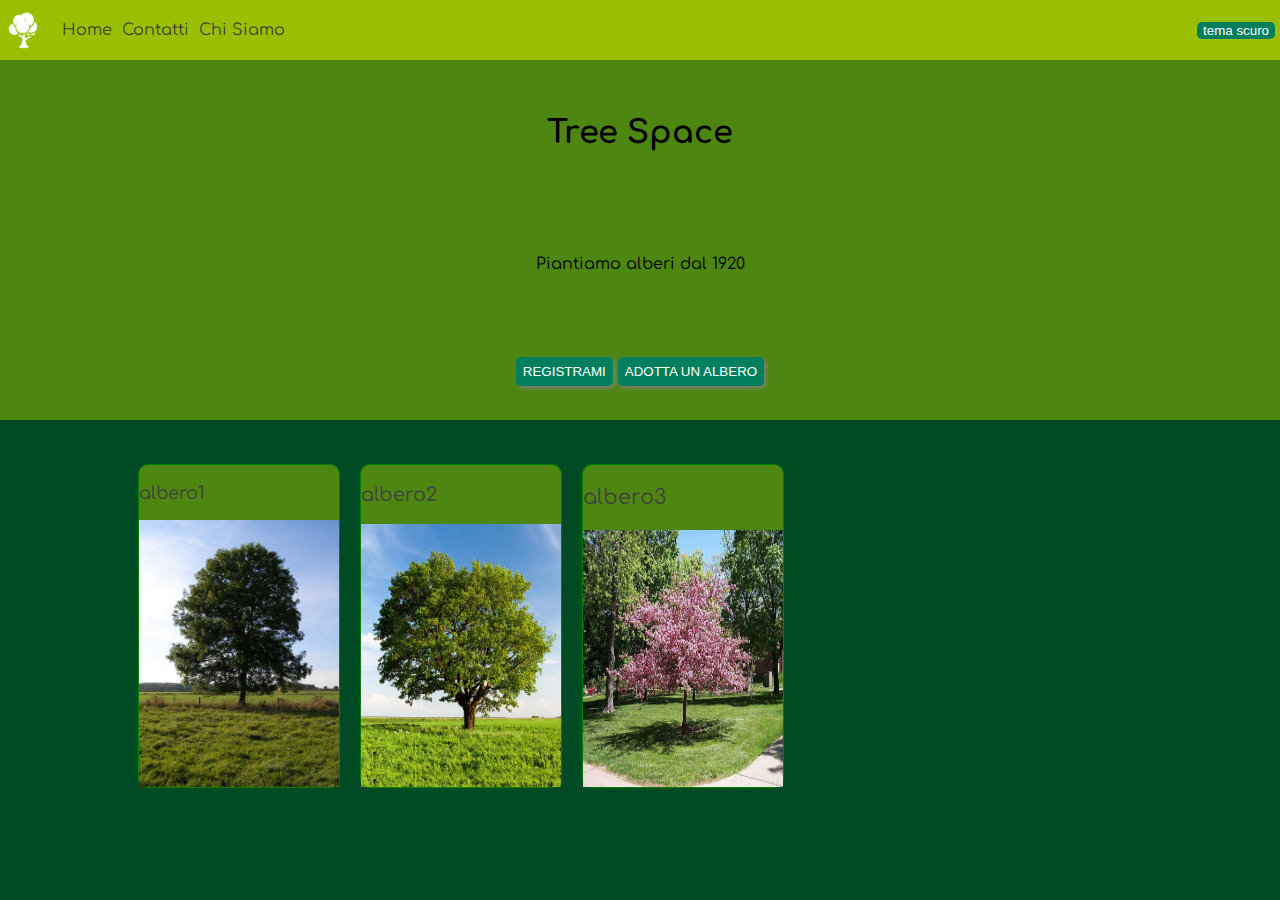
<file: index.html>
<!-- esercizio: creare stile per un banner/header
larghezza 100%
due bottoni con trasformazione all'hover (shadow e scale)
background color
immagine
Partials per: bottoni e variabili -->
<!DOCTYPE html>
<html lang="en">

<head>
    <meta charset="UTF-8">
    <meta http-equiv="X-UA-Compatible" content="IE=edge">
    <meta name="viewport" content="width=device-width, initial-scale=1.0">
    <title>Sass Examples</title>
    <link rel="stylesheet" href="./css/index.css">
</head>

<body>
    <nav>
        <div>
            <img src="./img/albero.jpg" alt="albero-logo">
            <ul>
                <li><a href="#">Home</a></li>
                <li><a href="./contatti.html">Contatti<a></li>
                <li><a href="./aboutUs.html">Chi Siamo</a></li>
            </ul>
        </div>
        <button class="dark-theme">tema scuro</button>
    </nav>
    <div class="banner">
        <h1>Tree Space</h1>
        <p>Piantiamo alberi dal 1920</p>
        <div>
            <button>Registrami</button>
            <button>Adotta un albero</button>
        </div>
    </div>
    <div class="container">
        <div>
            <div class="card-colored-blue">
                <p></p>
            </div>
            <div class="card-colored-green">
                <p></p>
            </div>
            <div class="card-colored-red">
                <p></p>
            </div>
        </div>
        <div>
            <div class="card-1">
                <p>albero1</p><img src="./img/albero1.jpg" alt="">
            </div>
            <div class="card-2">
                <p>albero2</p><img src="./img/albero2.webp" alt="">
            </div>
            <div class="card-3">
                <p>albero3</p><img src="./img/albero3.jpg" alt="">
            </div>
        </div>

    </div>

</body>

</html>
</file>
<file: css/index.css>
@import url("https://fonts.googleapis.com/css2?family=Comfortaa:wght@300;600&display=swap");
body {
  margin: 0;
}

a {
  text-decoration: none;
}

.container {
  width: 80%;
  margin: 2vh auto 2vh auto;
}
.container > div {
  display: flex;
  flex-wrap: wrap;
}
nav {
  display: flex;
  justify-content: space-between;
  align-items: center;
  background-color: rgb(154, 191, 0);
  padding: 5px;
  font-family: "Comfortaa", cursive;
}
nav > div {
  display: flex;
}
nav ul {
  list-style-type: none;
  display: flex;
  padding: 0;
  margin-left: 20px;
}
nav ul li {
  margin-right: 10px;
}
nav ul li a {
  color: rgb(63, 63, 63);
}
nav img {
  height: 50px;
}
nav button.dark-theme {
  background-color: #007f5f;
  border-width: 0;
  border-radius: 5px;
  color: white;
}

.banner {
  height: 40vh;
  background-color: rgba(153, 191, 0, 0.504);
  background-image: url("../img/");
  display: flex;
  flex-direction: column;
  justify-content: space-around;
  align-items: center;
  font-family: "Comfortaa", cursive;
}
.banner button {
  background-color: #007f5f;
  color: white;
  border-width: 0;
  border-radius: 5px;
  padding: 7px;
  text-transform: uppercase;
  transition: all 0.4s;
  box-shadow: 2px 2px 4px 0px grey;
}
.banner button:hover {
  box-shadow: 0px 0px 4px 1px grey;
  transform: scale(1.1);
}

.card, .card-3, .card-2, .card-1 {
  color: rgb(63, 63, 63);
  font-family: "Comfortaa", cursive;
  width: 200px;
  display: flex;
  flex-direction: column;
  justify-content: space-between;
  background-color: rgba(153, 191, 0, 0.504);
  margin: 10px;
  border: 1px solid green;
  border-radius: 10px;
  transition: transform 0.5s;
}
.card:hover, .card-3:hover, .card-2:hover, .card-1:hover {
  transform: scale(1.1);
}
.card img, .card-3 img, .card-2 img, .card-1 img {
  height: 100%;
}

.card-1 p {
  font-size: calc(1em + 1em / 10);
}

.card-2 p {
  font-size: calc(1em + 2em / 10);
}

.card-3 p {
  font-size: calc(1em + 3em / 10);
}

body {
  background-color: #004b23;
}/*# sourceMappingURL=index.css.map */
</file>
